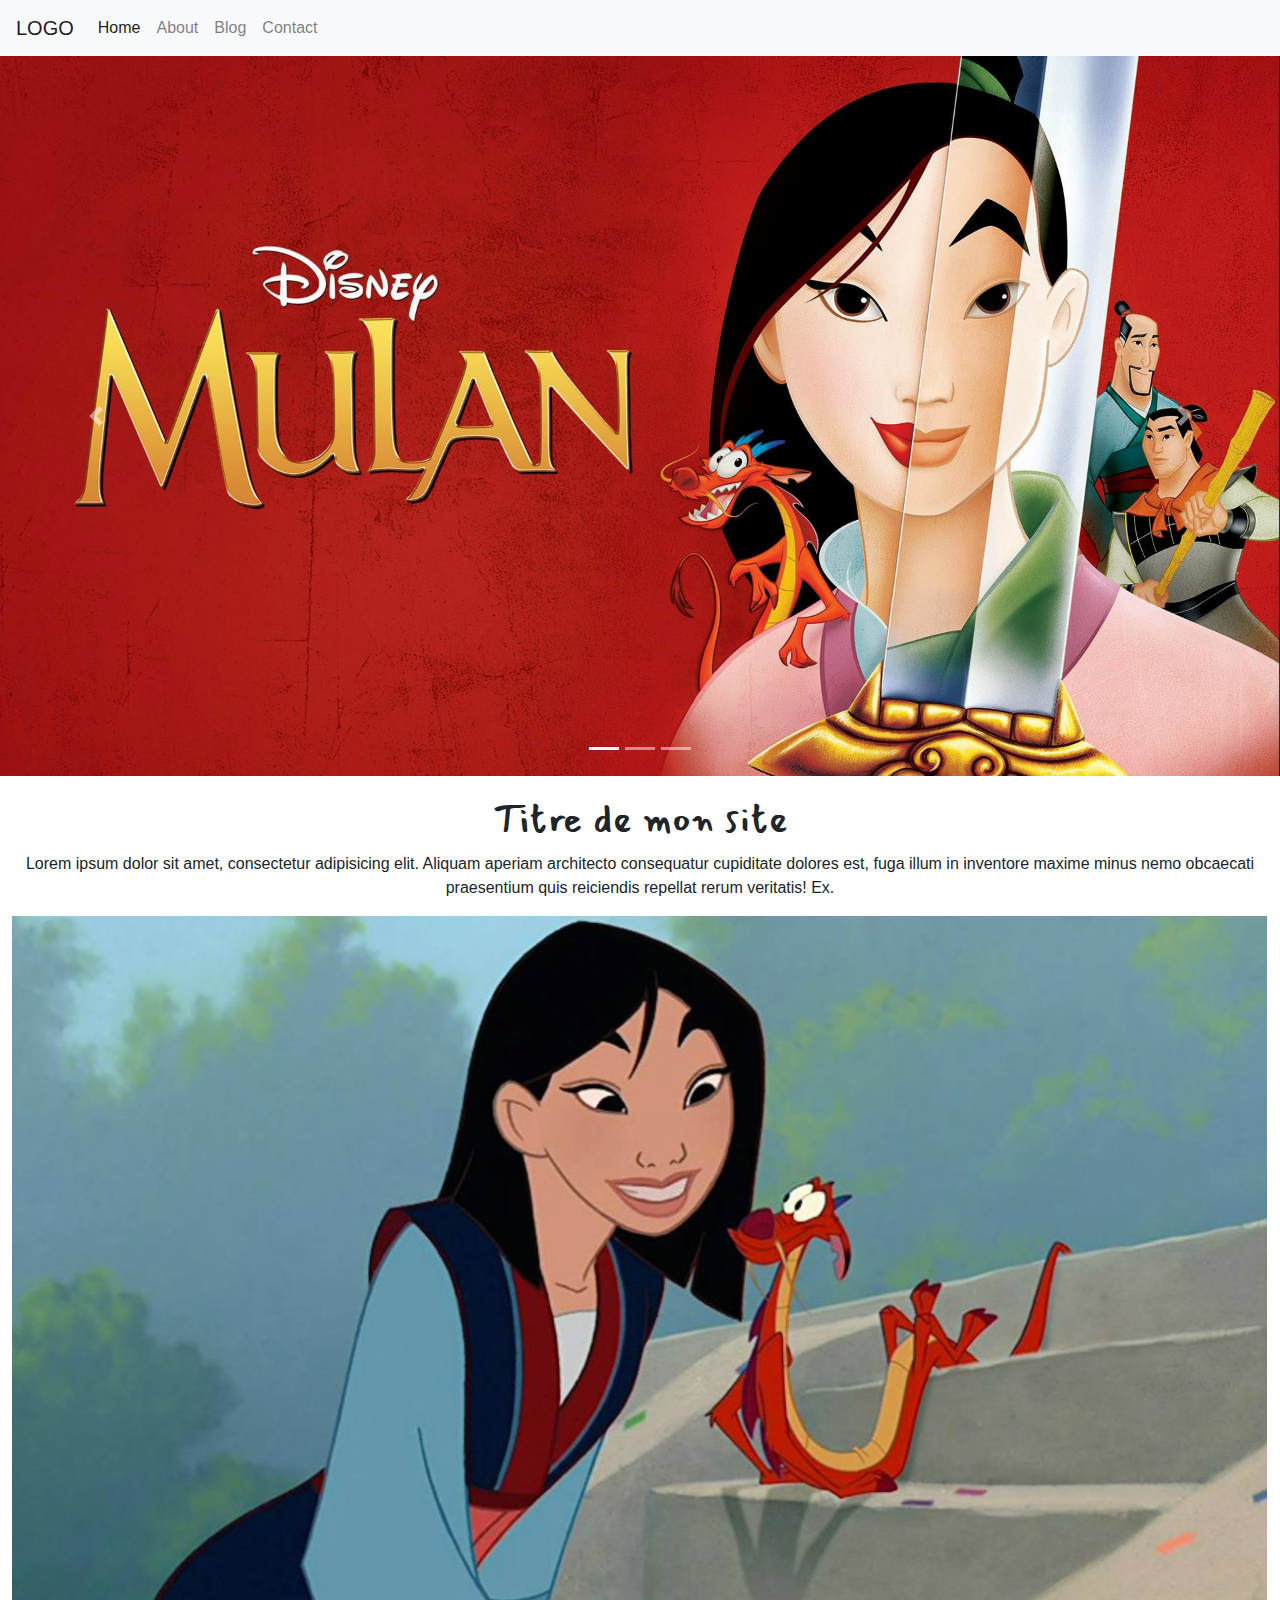
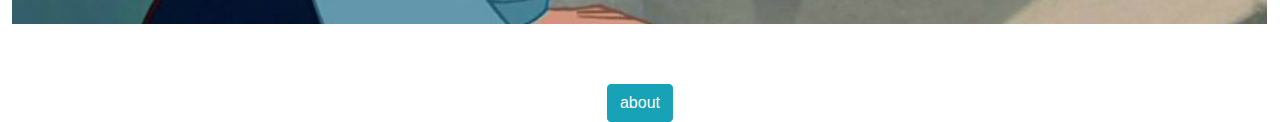
<file: index.html>
<!doctype html>
<html lang="en">
<head>
    <!-- Required meta tags -->
    <meta charset="utf-8">
    <meta name="viewport" content="width=device-width, initial-scale=1, shrink-to-fit=no">

    <link href="https://fonts.googleapis.com/css?family=Mansalva&display=swap" rel="stylesheet">

    <!-- Bootstrap CSS -->
    <link rel="stylesheet" href="https://stackpath.bootstrapcdn.com/bootstrap/4.3.1/css/bootstrap.min.css" integrity="sha384-ggOyR0iXCbMQv3Xipma34MD+dH/1fQ784/j6cY/iJTQUOhcWr7x9JvoRxT2MZw1T" crossorigin="anonymous">
    <link rel="stylesheet" href="css/main.css">

    <title>Hello, world!</title>
</head>
<body>
<nav class="navbar navbar-expand-lg navbar-light bg-light">
    <a class="navbar-brand" href="#">LOGO</a>
    <button class="navbar-toggler" type="button" data-toggle="collapse" data-target="#navbarNav" aria-controls="navbarNav" aria-expanded="false" aria-label="Toggle navigation">
        <span class="navbar-toggler-icon"></span>
    </button>
    <div class="collapse navbar-collapse" id="navbarNav">
        <ul class="navbar-nav">
            <li class="nav-item active">
                <a class="nav-link" href="#">Home <span class="sr-only">(current)</span></a>
            </li>
            <li class="nav-item">
                <a class="nav-link" href="#">About</a>
            </li>
            <li class="nav-item">
                <a class="nav-link" href="#">Blog</a>
            </li>
            <li class="nav-item">
                <a class="nav-link" href="#">Contact</a>
            </li>
        </ul>
    </div>
</nav>

<div id="carouselExampleIndicators" class="carousel slide" data-ride="carousel">
    <ol class="carousel-indicators">
        <li data-target="#carouselExampleIndicators" data-slide-to="0" class="active"></li>
        <li data-target="#carouselExampleIndicators" data-slide-to="1"></li>
        <li data-target="#carouselExampleIndicators" data-slide-to="2"></li>
    </ol>
    <div class="carousel-inner">
        <div class="carousel-item active">
            <img src="img/1.jpg" class="d-block w-100" alt="...">
        </div>
        <div class="carousel-item">
            <img src="img/2.jpg" class="d-block w-100" alt="...">
        </div>
        <div class="carousel-item">
            <img src="img/3.jpg" class="d-block w-100" alt="...">
        </div>
    </div>
    <a class="carousel-control-prev" href="#carouselExampleIndicators" role="button" data-slide="prev">
        <span class="carousel-control-prev-icon" aria-hidden="true"></span>
        <span class="sr-only">Previous</span>
    </a>
    <a class="carousel-control-next" href="#carouselExampleIndicators" role="button" data-slide="next">
        <span class="carousel-control-next-icon" aria-hidden="true"></span>
        <span class="sr-only">Next</span>
    </a>
</div>

<div class="text-center intro">
    <h1>Titre de mon site</h1>
    
    <p>
        Lorem ipsum dolor sit amet, consectetur adipisicing elit. Aliquam aperiam architecto consequatur cupiditate dolores est, fuga illum in inventore maxime minus nemo obcaecati praesentium quis reiciendis repellat rerum veritatis! Ex.
    </p>
    <img src="img/mulan.jpeg" class="img-fluid" alt="mulan">
    <div class="espacebtn">
        <a href="about.html" class="btn btn-info">about</a>
    </div>
    
</div>






<!-- Optional JavaScript -->
<!-- jQuery first, then Popper.js, then Bootstrap JS -->
<script src="https://code.jquery.com/jquery-3.3.1.slim.min.js" integrity="sha384-q8i/X+965DzO0rT7abK41JStQIAqVgRVzpbzo5smXKp4YfRvH+8abtTE1Pi6jizo" crossorigin="anonymous"></script>
<script src="https://cdnjs.cloudflare.com/ajax/libs/popper.js/1.14.7/umd/popper.min.js" integrity="sha384-UO2eT0CpHqdSJQ6hJty5KVphtPhzWj9WO1clHTMGa3JDZwrnQq4sF86dIHNDz0W1" crossorigin="anonymous"></script>
<script src="https://stackpath.bootstrapcdn.com/bootstrap/4.3.1/js/bootstrap.min.js" integrity="sha384-JjSmVgyd0p3pXB1rRibZUAYoIIy6OrQ6VrjIEaFf/nJGzIxFDsf4x0xIM+B07jRM" crossorigin="anonymous"></script>
</body>
</html>
</file>
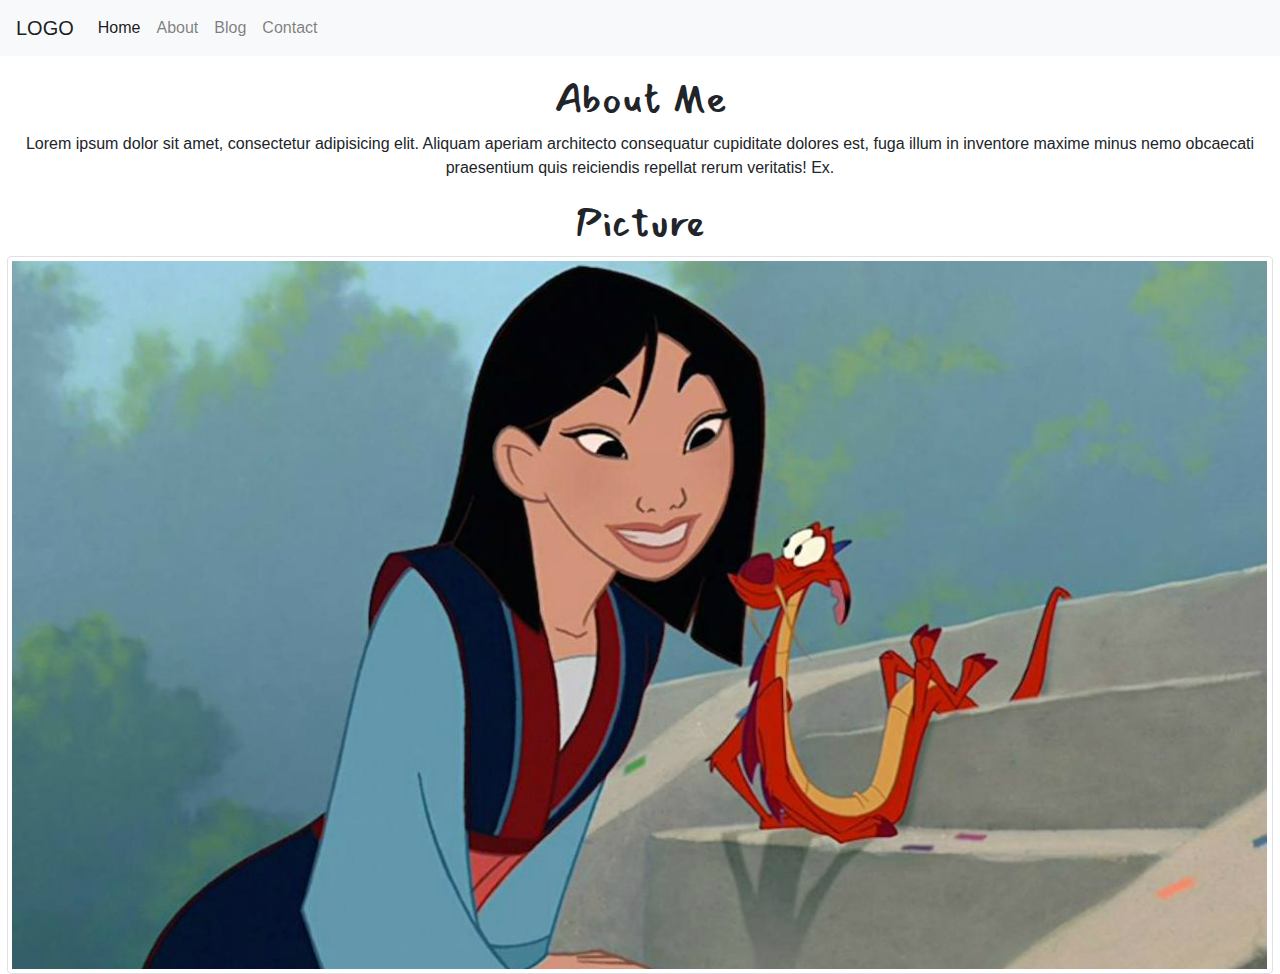
<file: about.html>
<!doctype html>
<html lang="en">
<head>
    <!-- Required meta tags -->
    <meta charset="utf-8">
    <meta name="viewport" content="width=device-width, initial-scale=1, shrink-to-fit=no">

    <link href="https://fonts.googleapis.com/css?family=Mansalva&display=swap" rel="stylesheet">

    <!-- Bootstrap CSS -->
    <link rel="stylesheet" href="https://stackpath.bootstrapcdn.com/bootstrap/4.3.1/css/bootstrap.min.css" integrity="sha384-ggOyR0iXCbMQv3Xipma34MD+dH/1fQ784/j6cY/iJTQUOhcWr7x9JvoRxT2MZw1T" crossorigin="anonymous">
    <link rel="stylesheet" href="css/main.css">

    <title>Hello, world!</title>
</head>
<body>
<nav class="navbar navbar-expand-lg navbar-light bg-light">
    <a class="navbar-brand" href="#">LOGO</a>
    <button class="navbar-toggler" type="button" data-toggle="collapse" data-target="#navbarNav" aria-controls="navbarNav" aria-expanded="false" aria-label="Toggle navigation">
        <span class="navbar-toggler-icon"></span>
    </button>
    <div class="collapse navbar-collapse" id="navbarNav">
        <ul class="navbar-nav">
            <li class="nav-item active">
                <a class="nav-link" href="#">Home <span class="sr-only">(current)</span></a>
            </li>
            <li class="nav-item">
                <a class="nav-link" href="#">About</a>
            </li>
            <li class="nav-item">
                <a class="nav-link" href="#">Blog</a>
            </li>
            <li class="nav-item">
                <a class="nav-link" href="#">Contact</a>
            </li>
        </ul>
    </div>
</nav>

<div class="container">
    <div class="raw">
    
    </div>
</div>

<div class="text-center intro">
    <h1>About Me</h1>
    
    <p>
        Lorem ipsum dolor sit amet, consectetur adipisicing elit. Aliquam aperiam architecto consequatur cupiditate dolores est, fuga illum in inventore maxime minus nemo obcaecati praesentium quis reiciendis repellat rerum veritatis! Ex.
    </p>
    
</div>


<div class="text-center intro">
    <h1>Picture</h1>
    
    
    <img src="img/mulan.jpeg" class="img-fluid img-thumbnail rounded">
    
</div>






<!-- Optional JavaScript -->
<!-- jQuery first, then Popper.js, then Bootstrap JS -->
<script src="https://code.jquery.com/jquery-3.3.1.slim.min.js" integrity="sha384-q8i/X+965DzO0rT7abK41JStQIAqVgRVzpbzo5smXKp4YfRvH+8abtTE1Pi6jizo" crossorigin="anonymous"></script>
<script src="https://cdnjs.cloudflare.com/ajax/libs/popper.js/1.14.7/umd/popper.min.js" integrity="sha384-UO2eT0CpHqdSJQ6hJty5KVphtPhzWj9WO1clHTMGa3JDZwrnQq4sF86dIHNDz0W1" crossorigin="anonymous"></script>
<script src="https://stackpath.bootstrapcdn.com/bootstrap/4.3.1/js/bootstrap.min.js" integrity="sha384-JjSmVgyd0p3pXB1rRibZUAYoIIy6OrQ6VrjIEaFf/nJGzIxFDsf4x0xIM+B07jRM" crossorigin="anonymous"></script>
</body>
</html>
</file>
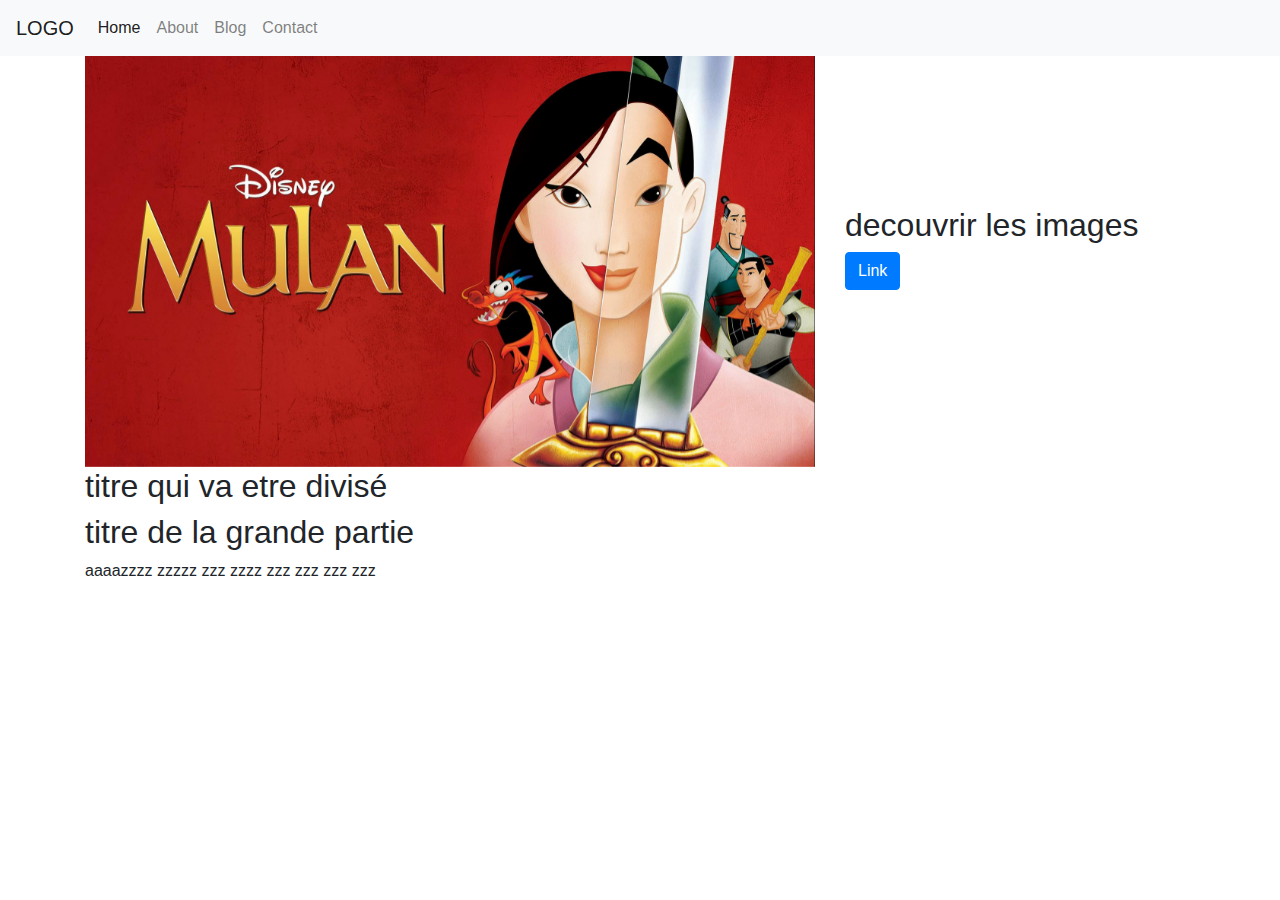
<file: bilan.html>
<!doctype html>
<html lang="en">
<head>
    <!-- Required meta tags -->
    <meta charset="utf-8">
    <meta name="viewport" content="width=device-width, initial-scale=1, shrink-to-fit=no">

    <link href="https://fonts.googleapis.com/css?family=Mansalva&display=swap" rel="stylesheet">

    <!-- Bootstrap CSS -->
    <link rel="stylesheet" href="https://stackpath.bootstrapcdn.com/bootstrap/4.3.1/css/bootstrap.min.css" integrity="sha384-ggOyR0iXCbMQv3Xipma34MD+dH/1fQ784/j6cY/iJTQUOhcWr7x9JvoRxT2MZw1T" crossorigin="anonymous">
    <link rel="stylesheet" href="css/main.css">

    <title>Hello, world!</title>
</head>
<body>
<nav class="navbar navbar-expand-lg navbar-light bg-light">
    <a class="navbar-brand" href="#">LOGO</a>
    <button class="navbar-toggler" type="button" data-toggle="collapse" data-target="#navbarNav" aria-controls="navbarNav" aria-expanded="false" aria-label="Toggle navigation">
        <span class="navbar-toggler-icon"></span>
    </button>
    <div class="collapse navbar-collapse" id="navbarNav">
        <ul class="navbar-nav">
            <li class="nav-item active">
                <a class="nav-link" href="#">Home <span class="sr-only">(current)</span></a>
            </li>
            <li class="nav-item">
                <a class="nav-link" href="#">About</a>
            </li>
            <li class="nav-item">
                <a class="nav-link" href="#">Blog</a>
            </li>
            <li class="nav-item">
                <a class="nav-link" href="#">Contact</a>
            </li>
        </ul>
    </div>
</nav>

<div class="container">
    <div class="row"> 
            <div class="col-md-8">
             <div>
                <div id="carouselExampleSlidesOnly" class="carousel slide" data-ride="carousel">
  <div class="carousel-inner">
    <div class="carousel-item active">
        <img src="img/1.jpg" class="d-block w-100" alt="...">
    </div>
    <div class="carousel-item">
      <img src="img/2.jpg" class="d-block w-100" alt="...">
    </div>
    <div class="carousel-item">
      <img src="img/3.jpg" class="d-block w-100" alt="...">
    </div>
  </div>
</div>
             </div>   
            </div>
                    <div class="col-md-4 retu">
                    <h2>decouvrir les images</h2>
                    <a class="btn btn-primary" href="#" role="button">Link</a>
                    </div>
                    </div>
    <div class="row">
    <div class="col-md-6">
     <h2>titre qui va etre divisé</h2>   
    </div>
</div>

<div class="row">
    <div class="col-md-6">
     <h2>titre de la grande partie</h2>   
    <p>aaaazzzz zzzzz zzz zzzz zzz zzz zzz zzz </p>
    </div>
</div>

    </div>




































<!-- Optional JavaScript -->
<!-- jQuery first, then Popper.js, then Bootstrap JS -->
<script src="https://code.jquery.com/jquery-3.3.1.slim.min.js" integrity="sha384-q8i/X+965DzO0rT7abK41JStQIAqVgRVzpbzo5smXKp4YfRvH+8abtTE1Pi6jizo" crossorigin="anonymous"></script>
<script src="https://cdnjs.cloudflare.com/ajax/libs/popper.js/1.14.7/umd/popper.min.js" integrity="sha384-UO2eT0CpHqdSJQ6hJty5KVphtPhzWj9WO1clHTMGa3JDZwrnQq4sF86dIHNDz0W1" crossorigin="anonymous"></script>
<script src="https://stackpath.bootstrapcdn.com/bootstrap/4.3.1/js/bootstrap.min.js" integrity="sha384-JjSmVgyd0p3pXB1rRibZUAYoIIy6OrQ6VrjIEaFf/nJGzIxFDsf4x0xIM+B07jRM" crossorigin="anonymous"></script>
</body>
</html>
</file>
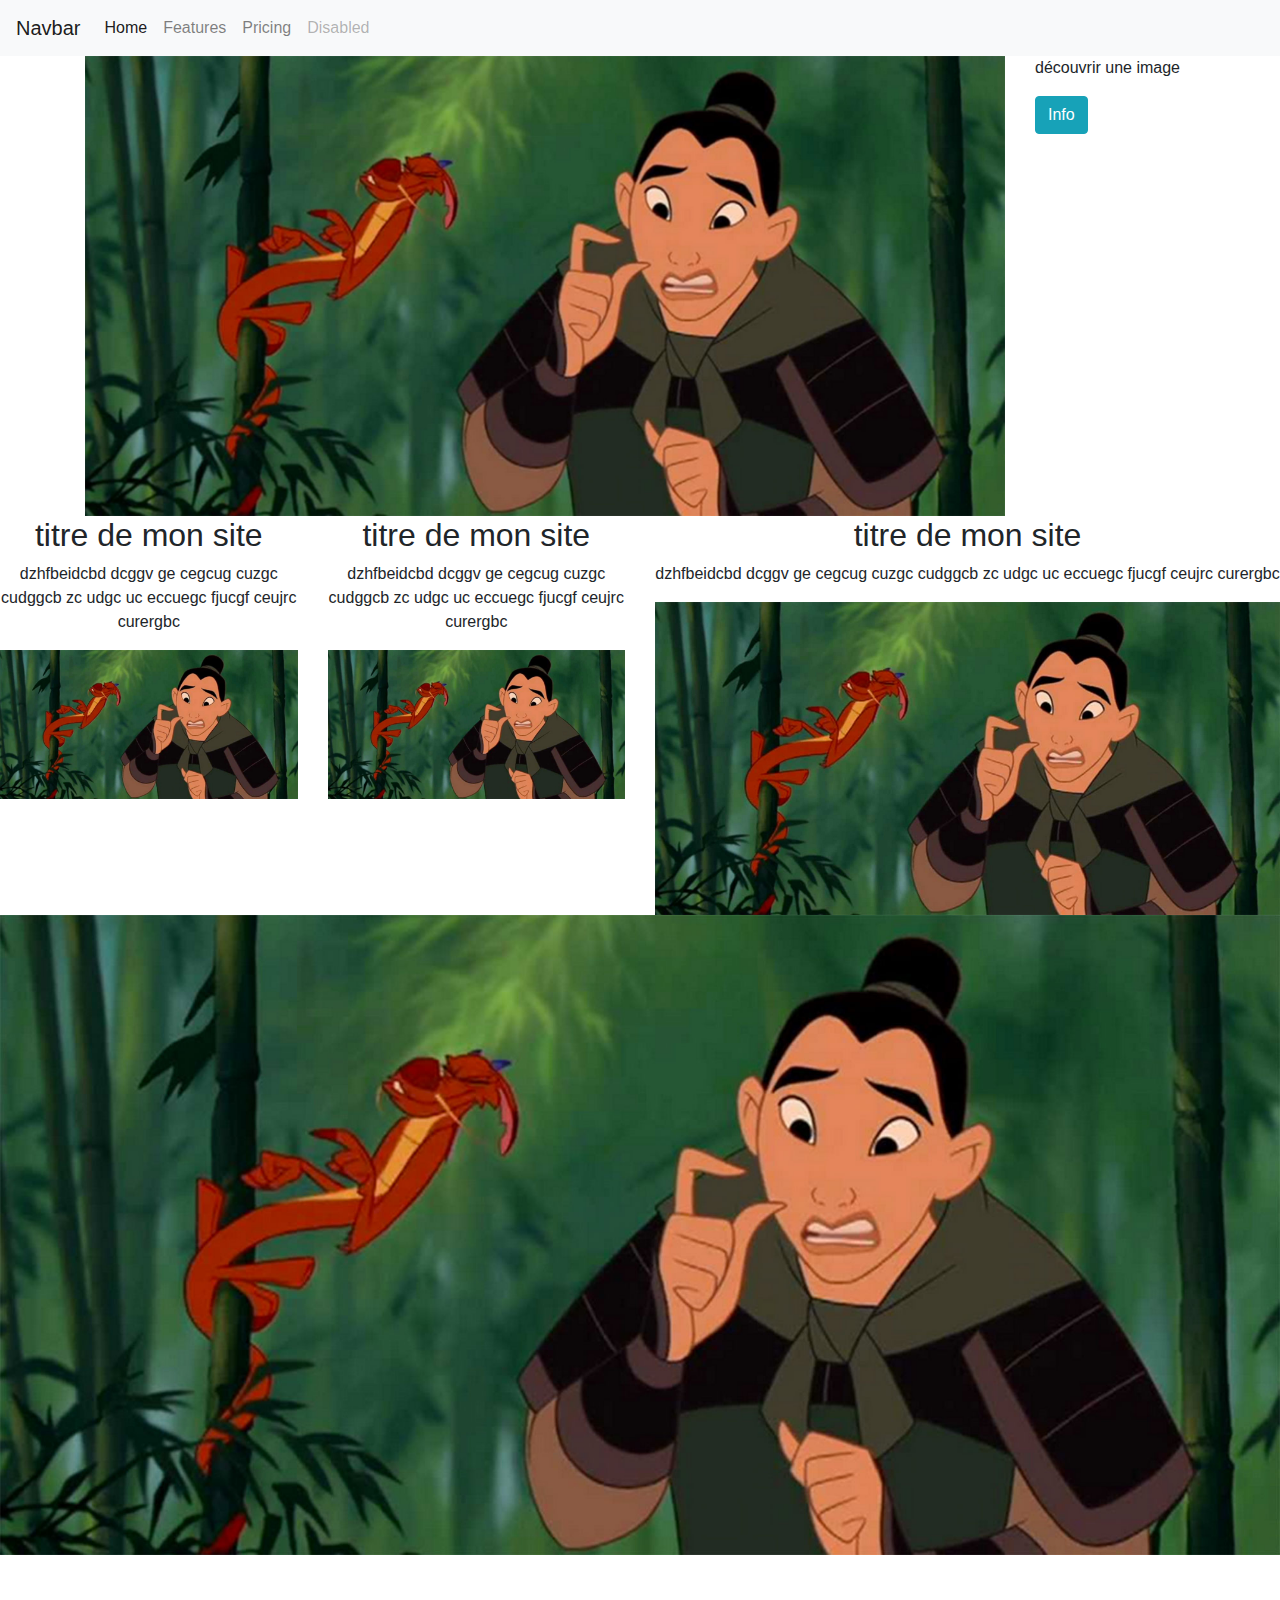
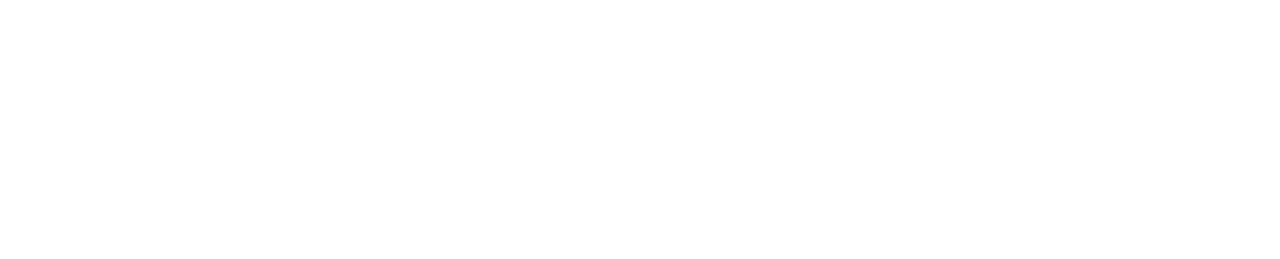
<file: dd.html>
<!doctype html>
<html lang="en">
<head>
    <!-- Required meta tags -->
    <meta charset="utf-8">
    <meta name="viewport" content="width=device-width, initial-scale=1, shrink-to-fit=no">

    <link href="https://fonts.googleapis.com/css?family=Mansalva&display=swap" rel="stylesheet">

    <!-- Bootstrap CSS -->
    <link rel="stylesheet" href="https://stackpath.bootstrapcdn.com/bootstrap/4.3.1/css/bootstrap.min.css" integrity="sha384-ggOyR0iXCbMQv3Xipma34MD+dH/1fQ784/j6cY/iJTQUOhcWr7x9JvoRxT2MZw1T" crossorigin="anonymous">
    <link rel="stylesheet" href="css/test.css">
</head>
<body>

<nav class="navbar navbar-expand-lg navbar-light bg-light">
  <a class="navbar-brand" href="#">Navbar</a>
  <button class="navbar-toggler" type="button" data-toggle="collapse" data-target="#navbarNav" aria-controls="navbarNav" aria-expanded="false" aria-label="Toggle navigation">
    <span class="navbar-toggler-icon"></span>
  </button>
  <div class="collapse navbar-collapse" id="navbarNav">
    <ul class="navbar-nav">
      <li class="nav-item active">
        <a class="nav-link" href="#">Home <span class="sr-only">(current)</span></a>
      </li>
      <li class="nav-item">
        <a class="nav-link" href="#">Features</a>
      </li>
      <li class="nav-item">
        <a class="nav-link" href="#">Pricing</a>
      </li>
      <li class="nav-item">
        <a class="nav-link disabled" href="#" tabindex="-1" aria-disabled="true">Disabled</a>
      </li>
    </ul>
  </div>
</nav>

    
<div class="container">
		<div class="row">
			<div class="col-md-10">
				<img src="img/2.jpg" class="img-fluid" alt="Responsive image">
			</div>

			<div class="col-md-2">
				<div class="news">
				<p>découvrir une image</p>
				<button type="button" class="btn btn-info">Info</button>
			</div></div>
		</div>
</div>



		<div class="row">
				<div class="col-md-6">
						<div class="row">
							<div class="col-md-6">
							<div class="text-center">
								<h2>titre de mon site</h2>
								<p>dzhfbeidcbd dcggv ge cegcug cuzgc cudggcb zc udgc uc eccuegc fjucgf ceujrc curergbc</p>
					<img src="img/2.jpg" class="img-fluid" alt="Responsive image">
						</div>
							</div>

							<div class="col-md-6">
							<div class="text-center">
								<h2>titre de mon site</h2>
								<p>dzhfbeidcbd dcggv ge cegcug cuzgc cudggcb zc udgc uc eccuegc fjucgf ceujrc curergbc</p>
					<img src="img/2.jpg" class="img-fluid" alt="Responsive image">
						</div>
							</div>

						</div>	
				</div>



				<div class="col-md-6">
					<div class="text-center">
					<h2>titre de mon site</h2>
					<p>dzhfbeidcbd dcggv ge cegcug cuzgc cudggcb zc udgc uc eccuegc fjucgf ceujrc curergbc</p>
					<img src="img/2.jpg" class="img-fluid" alt="Responsive image">
				</div></div>
		</div>




 <div class="total">
 	<img src="img/2.jpg" class="img-fluid" alt="Responsive image">

 </div>


 <div class="container">
 	<div class="row">
 		
 	<div class="col-md-6">
 		<div class="bloc">
 		<div class="embed-responsive embed-responsive-16by9">
 		<iframe width="560" height="315" src="https://www.youtube.com/embed/umHDLL20nJM" frameborder="0" allow="accelerometer; autoplay; encrypted-media; gyroscope; picture-in-picture" allowfullscreen></iframe>
 		</div>
 	</div>
 	</div>

 	<div class="col-md-6">
 		<div class="bloc">

 		<div class="embed-responsive embed-responsive-16by9">
 			<iframe src="https://www.google.com/maps/embed?pb=!1m18!1m12!1m3!1d2623.0149378998017!2d2.2335481150511622!3d48.8960524792912!2m3!1f0!2f0!3f0!3m2!1i1024!2i768!4f13.1!3m3!1m2!1s0x47e665002d2c6665%3A0x9595552cb384bd7!2sP%C3%B4le%20Universitaire%20L%C3%A9onard%20de%20Vinci!5e0!3m2!1sfr!2sfr!4v1570899553104!5m2!1sfr!2sfr" width="600" height="450" frameborder="0" style="border:0;" allowfullscreen=""></iframe>
 	</div>
 	</div>
 </div>
 	</div>
 </div>








    <!-- Optional JavaScript -->
<!-- jQuery first, then Popper.js, then Bootstrap JS -->
<script src="https://code.jquery.com/jquery-3.3.1.slim.min.js" integrity="sha384-q8i/X+965DzO0rT7abK41JStQIAqVgRVzpbzo5smXKp4YfRvH+8abtTE1Pi6jizo" crossorigin="anonymous"></script>
<script src="https://cdnjs.cloudflare.com/ajax/libs/popper.js/1.14.7/umd/popper.min.js" integrity="sha384-UO2eT0CpHqdSJQ6hJty5KVphtPhzWj9WO1clHTMGa3JDZwrnQq4sF86dIHNDz0W1" crossorigin="anonymous"></script>
<script src="https://stackpath.bootstrapcdn.com/bootstrap/4.3.1/js/bootstrap.min.js" integrity="sha384-JjSmVgyd0p3pXB1rRibZUAYoIIy6OrQ6VrjIEaFf/nJGzIxFDsf4x0xIM+B07jRM" crossorigin="anonymous"></script>
</body>
</html>
</file>
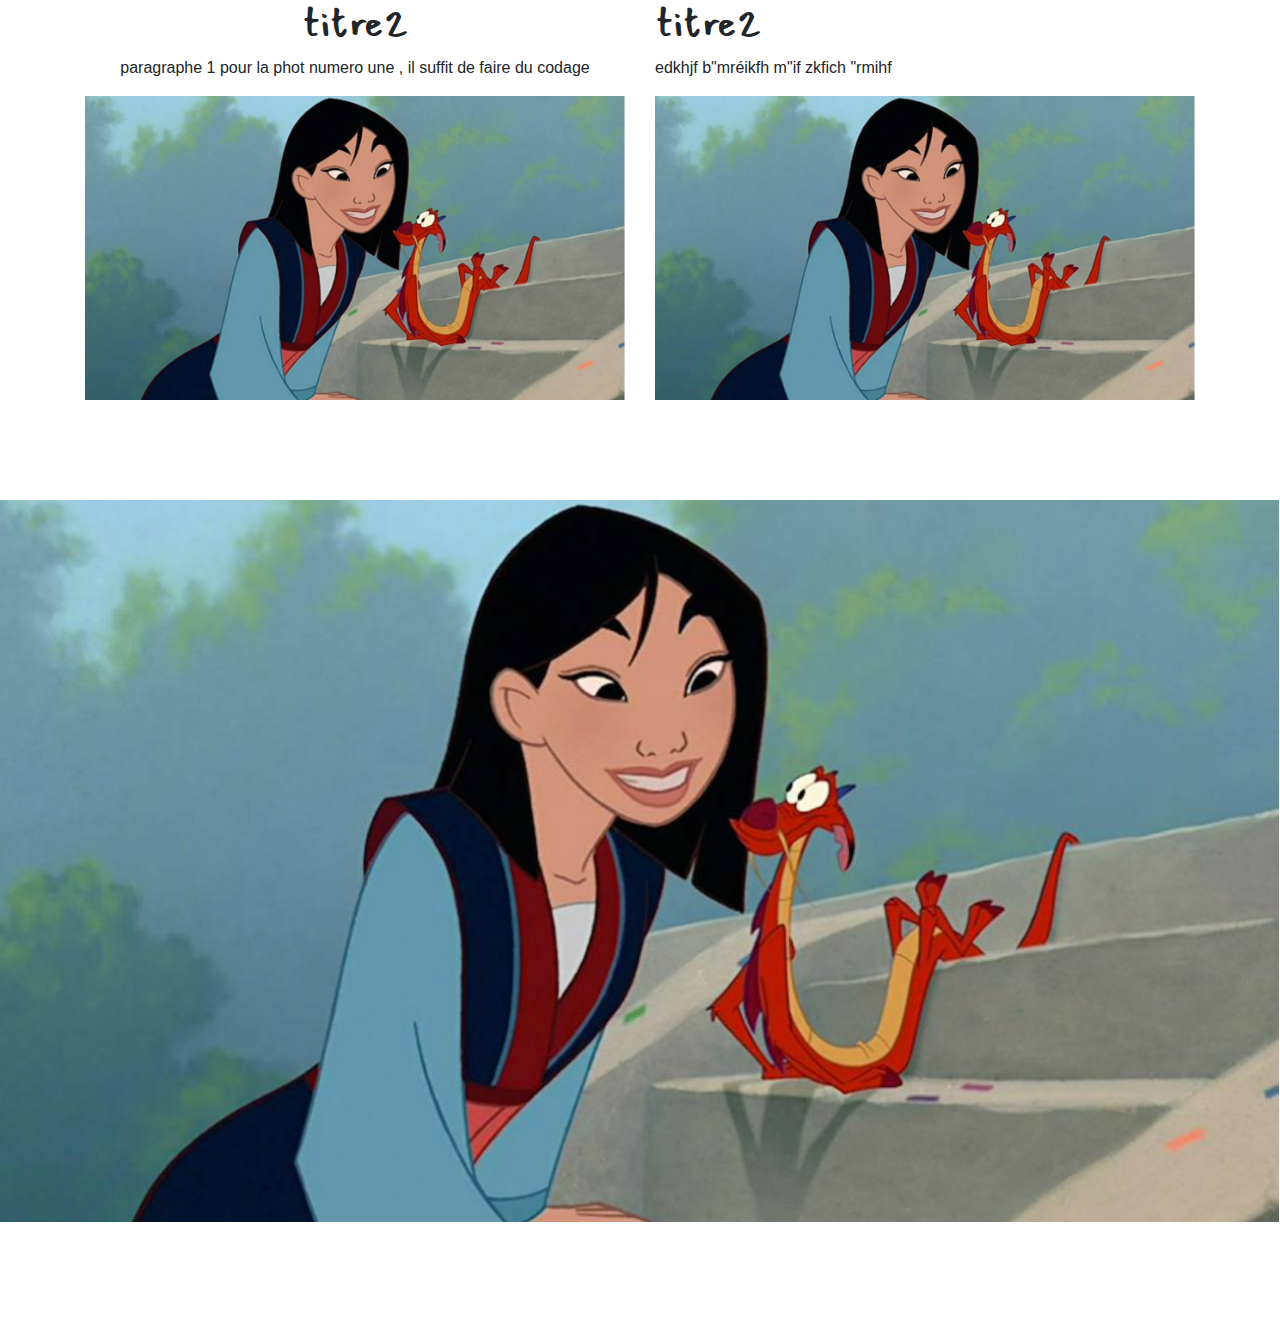
<file: exo4.html>
<!doctype html>
<html lang="en">
<head>
    <!-- Required meta tags -->
    <meta charset="utf-8">
    <meta name="viewport" content="width=device-width, initial-scale=1, shrink-to-fit=no">

    <link href="https://fonts.googleapis.com/css?family=Mansalva&display=swap" rel="stylesheet">

    <!-- Bootstrap CSS -->
    <link rel="stylesheet" href="https://stackpath.bootstrapcdn.com/bootstrap/4.3.1/css/bootstrap.min.css" integrity="sha384-ggOyR0iXCbMQv3Xipma34MD+dH/1fQ784/j6cY/iJTQUOhcWr7x9JvoRxT2MZw1T" crossorigin="anonymous">
    <link rel="stylesheet" href="css/main.css">

<div class="container">
	


	<div class="row">


			<div class="col-md-6">
						<div class="text-center ">
						<h1>titre2</h1>
						<p>paragraphe 1 pour la phot numero une , il suffit de faire du codage</p>

						</div>

<img src="img/3.jpg" class="d-block w-100" alt="image importante">




		</div>
	
	




<div class="col-md-6">
<h1>titre2</h1>	
<p>edkhjf b"mréikfh m"if zkfich "rmihf</p>
<img src="img/3.jpg" class="d-block w-100" alt="image importante">




		</div>


	</div>



</div>

<div class="news">
<div class="illu">
	<img src="img/3.jpg" class="d-block w-100" class="img-fluid" alt="image importante">
</div>

</div>





































</div>


























    <!-- Optional JavaScript -->
<!-- jQuery first, then Popper.js, then Bootstrap JS -->
<script src="https://code.jquery.com/jquery-3.3.1.slim.min.js" integrity="sha384-q8i/X+965DzO0rT7abK41JStQIAqVgRVzpbzo5smXKp4YfRvH+8abtTE1Pi6jizo" crossorigin="anonymous"></script>
<script src="https://cdnjs.cloudflare.com/ajax/libs/popper.js/1.14.7/umd/popper.min.js" integrity="sha384-UO2eT0CpHqdSJQ6hJty5KVphtPhzWj9WO1clHTMGa3JDZwrnQq4sF86dIHNDz0W1" crossorigin="anonymous"></script>
<script src="https://stackpath.bootstrapcdn.com/bootstrap/4.3.1/js/bootstrap.min.js" integrity="sha384-JjSmVgyd0p3pXB1rRibZUAYoIIy6OrQ6VrjIEaFf/nJGzIxFDsf4x0xIM+B07jRM" crossorigin="anonymous"></script>
</body>
</html>
</file>
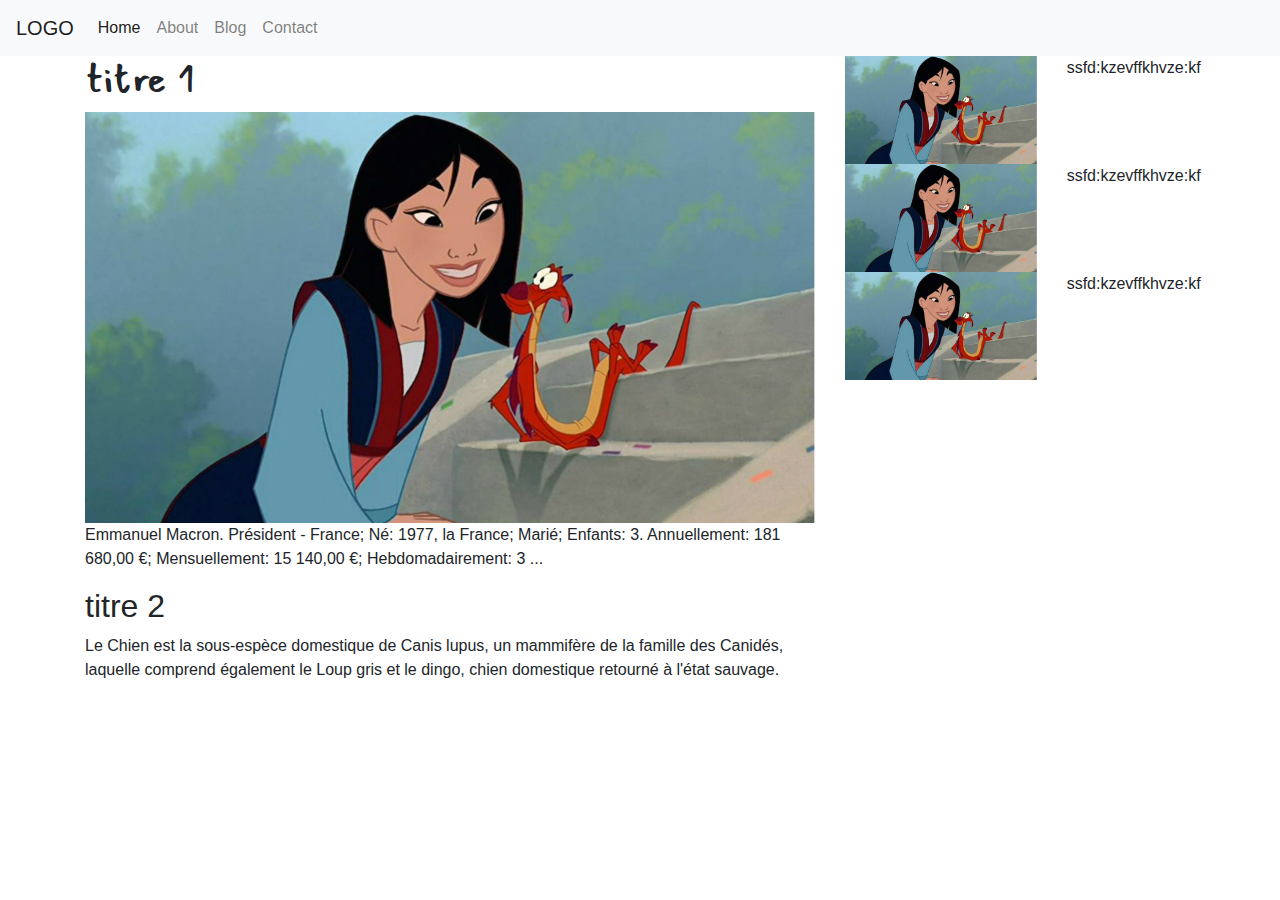
<file: help.html>
<!doctype html>
<html lang="en">
<head>
    <!-- Required meta tags -->
    <meta charset="utf-8">
    <meta name="viewport" content="width=device-width, initial-scale=1, shrink-to-fit=no">

    <link href="https://fonts.googleapis.com/css?family=Mansalva&display=swap" rel="stylesheet">

    <!-- Bootstrap CSS -->
    <link rel="stylesheet" href="https://stackpath.bootstrapcdn.com/bootstrap/4.3.1/css/bootstrap.min.css" integrity="sha384-ggOyR0iXCbMQv3Xipma34MD+dH/1fQ784/j6cY/iJTQUOhcWr7x9JvoRxT2MZw1T" crossorigin="anonymous">
    <link rel="stylesheet" href="css/main.css">

    <title>Hello, world!</title>
</head>
<body>
<nav class="navbar navbar-expand-lg navbar-light bg-light">
    <a class="navbar-brand" href="#">LOGO</a>
    <button class="navbar-toggler" type="button" data-toggle="collapse" data-target="#navbarNav" aria-controls="navbarNav" aria-expanded="false" aria-label="Toggle navigation">
        <span class="navbar-toggler-icon"></span>
    </button>
    <div class="collapse navbar-collapse" id="navbarNav">
        <ul class="navbar-nav">
            <li class="nav-item active">
                <a class="nav-link" href="#">Home <span class="sr-only">(current)</span></a>
            </li>
            <li class="nav-item">
                <a class="nav-link" href="#">About</a>
            </li>
            <li class="nav-item">
                <a class="nav-link" href="#">Blog</a>
            </li>
            <li class="nav-item">
                <a class="nav-link" href="#">Contact</a>
            </li>
        </ul>
    </div>
</nav>

   <div class="container">
       
    <div class="row">

        <div class="col-md-8">
        <h1>titre 1</h1>
        <img src="img/mulan.jpeg" class="img-fluid" alt="mulan">
        <p>Emmanuel Macron. Président - France; Né: 1977, la France; Marié; Enfants: 3. Annuellement: 181 680,00 €; Mensuellement: 15 140,00 €; Hebdomadairement: 3 ...</p>

        <h2> titre 2</h2>
        <p>Le Chien est la sous-espèce domestique de Canis lupus, un mammifère de la famille des Canidés, laquelle comprend également le Loup gris et le dingo, chien domestique retourné à l'état sauvage.</p>

    </div>


   
   <div class="col-md-4">
    <div class="row">
        <div class="col-md-7">
         <img src="img/mulan.jpeg" class="img-fluid" alt="mulan">
</div>
         <div class="col-md-5">
          <p>ssfd:kzevffkhvze:kf</p>  
      </div>

<div class="col-md-7">
         <img src="img/mulan.jpeg" class="img-fluid" alt="mulan">
</div>
         <div class="col-md-5">
          <p>ssfd:kzevffkhvze:kf</p>  
      </div>
<div class="col-md-7">
         <img src="img/mulan.jpeg" class="img-fluid" alt="mulan">
</div>
         <div class="col-md-5">
          <p>ssfd:kzevffkhvze:kf</p>  
      </div>

        
    </div>
       

   </div>




<!-- Optional JavaScript -->
<!-- jQuery first, then Popper.js, then Bootstrap JS -->
<script src="https://code.jquery.com/jquery-3.3.1.slim.min.js" integrity="sha384-q8i/X+965DzO0rT7abK41JStQIAqVgRVzpbzo5smXKp4YfRvH+8abtTE1Pi6jizo" crossorigin="anonymous"></script>
<script src="https://cdnjs.cloudflare.com/ajax/libs/popper.js/1.14.7/umd/popper.min.js" integrity="sha384-UO2eT0CpHqdSJQ6hJty5KVphtPhzWj9WO1clHTMGa3JDZwrnQq4sF86dIHNDz0W1" crossorigin="anonymous"></script>
<script src="https://stackpath.bootstrapcdn.com/bootstrap/4.3.1/js/bootstrap.min.js" integrity="sha384-JjSmVgyd0p3pXB1rRibZUAYoIIy6OrQ6VrjIEaFf/nJGzIxFDsf4x0xIM+B07jRM" crossorigin="anonymous"></script>
</body>
</html>
</file>
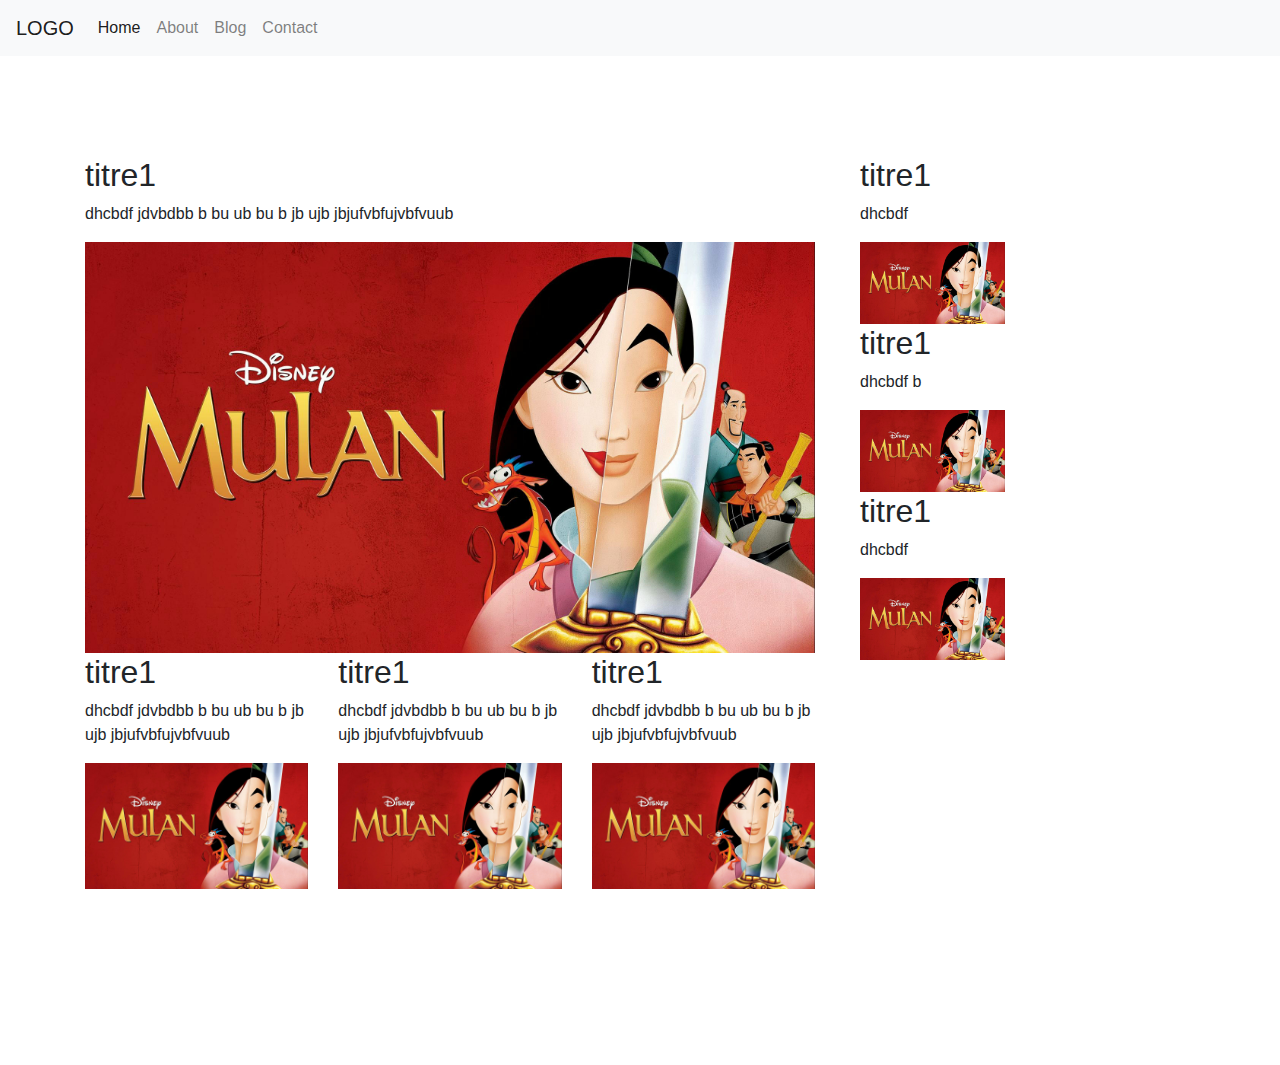
<file: prepa.html>
<!doctype html>
<html lang="en">
<head>
    <!-- Required meta tags -->
    <meta charset="utf-8">
    <meta name="viewport" content="width=device-width, initial-scale=1, shrink-to-fit=no">

    <link href="https://fonts.googleapis.com/css?family=Mansalva&display=swap" rel="stylesheet">

    <!-- Bootstrap CSS -->
    <link rel="stylesheet" href="https://stackpath.bootstrapcdn.com/bootstrap/4.3.1/css/bootstrap.min.css" integrity="sha384-ggOyR0iXCbMQv3Xipma34MD+dH/1fQ784/j6cY/iJTQUOhcWr7x9JvoRxT2MZw1T" crossorigin="anonymous">
    <link rel="stylesheet" href="css/main.css">

    <title>Hello, world!</title>
</head>
<body>
<nav class="navbar navbar-expand-lg navbar-light bg-light">
    <a class="navbar-brand" href="#">LOGO</a>
    <button class="navbar-toggler" type="button" data-toggle="collapse" data-target="#navbarNav" aria-controls="navbarNav" aria-expanded="false" aria-label="Toggle navigation">
        <span class="navbar-toggler-icon"></span>
    </button>
    <div class="collapse navbar-collapse" id="navbarNav">
        <ul class="navbar-nav">
            <li class="nav-item active">
                <a class="nav-link" href="#">Home <span class="sr-only">(current)</span></a>
            </li>
            <li class="nav-item">
                <a class="nav-link" href="#">About</a>
            </li>
            <li class="nav-item">
                <a class="nav-link" href="#">Blog</a>
            </li>
            <li class="nav-item">
                <a class="nav-link" href="#">Contact</a>
            </li>
        </ul>
    </div>
</nav>

<div class="container">
  <div class="row">


      <div class="col-md-8">
        <div class="news">


          
          <h2>titre1</h2>
          <p> dhcbdf jdvbdbb b bu ub bu b jb ujb jbjufvbfujvbfvuub</p>
          <img src="img/1.jpg" class="img-fluid" alt="Responsive image">
          


            <div class="row">
             <div class="col-md-4">
                <h2>titre1</h2>
                <p> dhcbdf jdvbdbb b bu ub bu b jb ujb jbjufvbfujvbfvuub</p>
                <img src="img/1.jpg" class="img-fluid" alt="Responsive image">
             </div> 

             <div class="col-md-4">
                <h2>titre1</h2>
                <p> dhcbdf jdvbdbb b bu ub bu b jb ujb jbjufvbfujvbfvuub</p>
                <img src="img/1.jpg" class="img-fluid" alt="Responsive image">
             </div> 

             <div class="col-md-4">
                <h2>titre1</h2>
                <p> dhcbdf jdvbdbb b bu ub bu b jb ujb jbjufvbfujvbfvuub</p>
                <img src="img/1.jpg" class="img-fluid" alt="Responsive image">
             </div> 

             
             </div>

        </div>
      </div>


      <div class="col-md-4">
        <div class="news">
          
            

             <div class="col-md-6">
               <h2>titre1</h2>
                <p> dhcbdf</p>
                <img src="img/1.jpg" class="img-fluid" alt="Responsive image">
            </div>    

            <div class="col-md-6">
               <h2>titre1</h2>
                <p> dhcbdf b</p>
                <img src="img/1.jpg" class="img-fluid" alt="Responsive image">
            </div>

            <div class="col-md-6">
               <h2>titre1</h2>
                <p> dhcbdf </p>
                <img src="img/1.jpg" class="img-fluid" alt="Responsive image">
            </div>  
            <br>
            <br>


          <iframe src="https://www.google.com/maps/embed?pb=!1m26!1m12!1m3!1d10492.854822319588!2d2.2333911415009733!3d48.892264268651616!2m3!1f0!2f0!3f0!3m2!1i1024!2i768!4f13.1!4m11!3e6!4m3!3m2!1d48.8882176!2d2.2454272!4m5!1s0x47e665002d2c6665%3A0x9595552cb384bd7!2spulv!3m2!1d48.896082199999995!2d2.2363622!5e0!3m2!1sfr!2sfr!4v1570625156718!5m2!1sfr!2sfr" width="300" height="250" frameborder="0" style="border:0;" allowfullscreen=""></iframe>
        </div>
      </div>




  </div>
</div>












<!-- Optional JavaScript -->
<!-- jQuery first, then Popper.js, then Bootstrap JS -->
<script src="https://code.jquery.com/jquery-3.3.1.slim.min.js" integrity="sha384-q8i/X+965DzO0rT7abK41JStQIAqVgRVzpbzo5smXKp4YfRvH+8abtTE1Pi6jizo" crossorigin="anonymous"></script>
<script src="https://cdnjs.cloudflare.com/ajax/libs/popper.js/1.14.7/umd/popper.min.js" integrity="sha384-UO2eT0CpHqdSJQ6hJty5KVphtPhzWj9WO1clHTMGa3JDZwrnQq4sF86dIHNDz0W1" crossorigin="anonymous"></script>
<script src="https://stackpath.bootstrapcdn.com/bootstrap/4.3.1/js/bootstrap.min.js" integrity="sha384-JjSmVgyd0p3pXB1rRibZUAYoIIy6OrQ6VrjIEaFf/nJGzIxFDsf4x0xIM+B07jRM" crossorigin="anonymous"></script>
</body>
</html>
</file>
<file: css/main.css>
body{
    background: #ffffff;
}
h1{
    font-family: 'Mansalva', cursive;
}
.intro{
	margin-top: 20px
}
.espacebtn{
	margin-top: 60px
}

.bloc{
	margin-top: 50px;
}
.illu img{
	width: 100;
}
.news{
	margin-top: 100px;
	margin-bottom: 100px;
}

.marge{
	margin-top: 10px;
}
.retu{
	margin-top: 150px;
}

.saut{
	margin-top: 200px;
}
</file>
<file: css/test.css>
body{margin: 0;
}





header{font-family: 'Mansalva', cursive;  background: #C3C0C1; }

.banner{
    background-image: url(file:///C:/Users/33614/OneDrive/Bureau/DMDA-frame/tuto%20correction%201/dmda_prof/dmda_prof/img/BACK.png);
    background-size: cover;
    background padding: 100px

}

 

.couleur{color: white}


#wraper{
    width: 64em;
    max-width: calc(100% - 4em);
    margin: 0 auto;}




.photopp {
	size: 20px;
	width: 35%;
}

.photo_1{
	text-align: center;
}


.center img{
    width:40%;
   margin-left: auto;
   margin-right: auto;
    
    display: block;
    height:350px;
    
}
</file>
